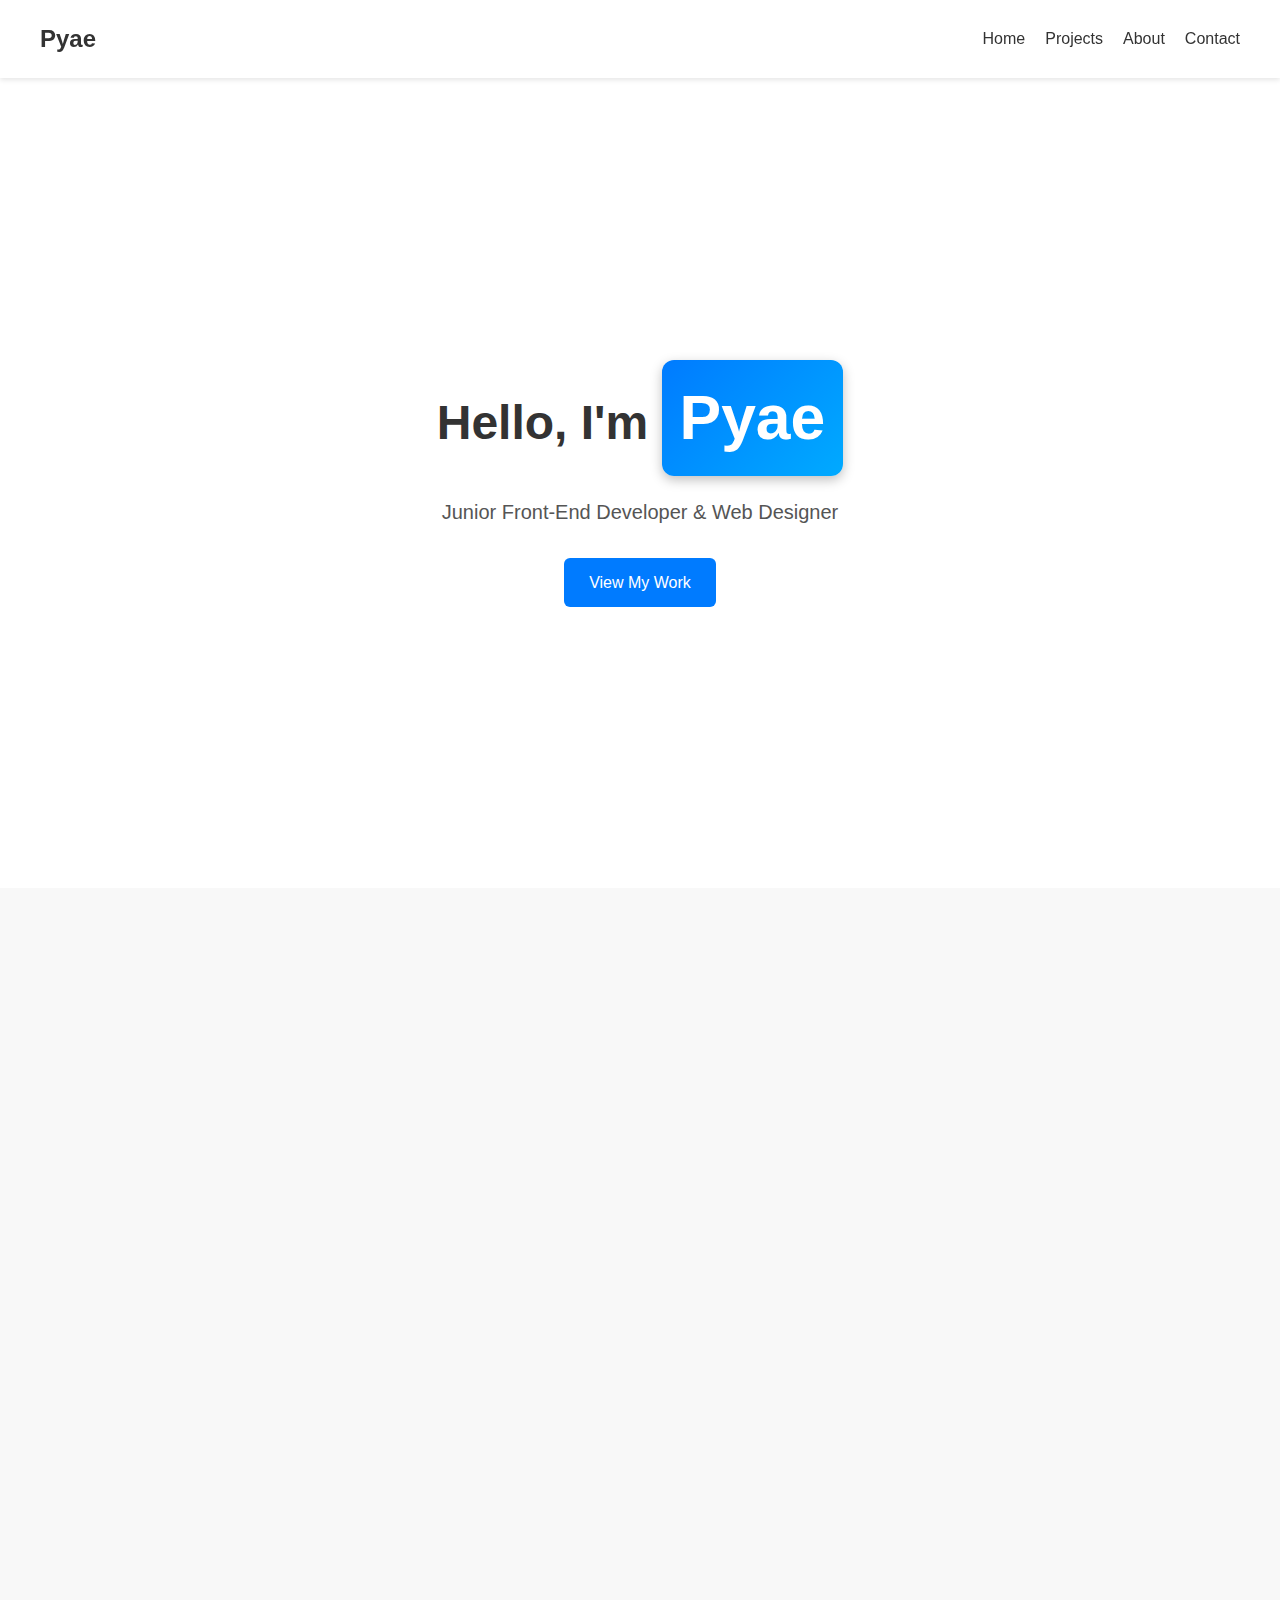
<file: portfolio-website/index.html>
<!DOCTYPE html>
<html lang="en">
<head>
    <meta charset="UTF-8" />
    <meta name="viewport" content="width=device-width, initial-scale=1.0" />
    <title>Pyae's Portfolio</title>
    <link rel="stylesheet" href="style.css" />
</head>
<body>
    
    <!-- Header / Navbar -->
    <header class="header">
        <nav class="navbar">
            <div class="logo">Pyae</div>
            <ul class="nav-links">
                <li><a href="#home">Home</a></li>
                <li><a href="#projects">Projects</a></li>
                <li><a href="#about">About</a></li>
                <li><a href="#contact">Contact</a></li>
            </ul>
        </nav>
    </header>

    <!-- Hero Section -->
    <section id="home" class="hero">
        <h1>Hello, I'm <span class="name-box">Pyae</span></h1>
        <p>Junior Front-End Developer & Web Designer</p>
        <a href="#projects" class="btn">View My Work</a>
    </section>

    <!-- Projects Section -->
    <section id="projects" class="projects">
        <h2>Projects</h2>
        <div class="project-container">
           <div class="project-card">
            <img src="images/form-validaton.png" alt="Form Validation" />
              <h3>Form Validation</h3>
              <p>A form validation project that checks user input before submitting and shows error if input is invalid.</p>
              <p class="tech">Tech used: HTML · CSS · JavaScript</p>
              <a href="Form/index.html" class="btn" target="_blank">View Project</a>
           </div>
           <div class="project-card">
            <img src="images/counter.png" alt="Counter"/>
              <h3>Counter App</h3>
              <p>A counter app that lets users increase and decrease a number dynamically.</p>
              <p class="tech">Tech used: HTML · CSS · JavaScript</p>
              <a href="Counter/index.html" class="btn" target="_blank">View Project</a>
           </div>
           <div class="project-card">
            <img src="images/to-do-list.png" alt="To-Do-List"/>
              <h3>Todo List App</h3>
              <p>A simple todo list app with add, remove, and check features.</p>
              <p class="tech">Tech used: HTML · CSS · JavaScript</p>
              <a href="To-Do-List/index.html" class="btn" target="_blank">View Project</a>
           </div>
           <div class="project-card">
            <img src="images/calculator.png" alt="Calculator"/>
              <h3>Calculator App</h3>
              <p>A simple calculator that allows users to input numbers and operators and gets a calculated result.</p>
              <p class="tech">Tech used: HTML · CSS · JavaScript</p>
              <a href="Calculator/index.html" class="btn" target="_blank">View Project</a>
           </div>
        </div>
     </section>

    <!-- About Section -->
    <section id="about" class="about">
        <h2>About Me</h2>
        <p>I’m a web designer who loves building clean, responsive, modern websites.</p>
        <ul>
            <li>Practicing HTML, CSS, and JavaScript for interactive websites.</li>
            <li>Learning responsive design with Flexbox and Grid.</li>
            <li>Passionate about building clean and user-friendly interfaces.</li>
        </ul>
    </section>

    <section id="skills" class="skills">
        <div class="skill-card">
            <h3>HTML</h3>
            <p>Practicing semantic HTML to structure web pages clearly and effectively.</p>
        </div>
        <div class="skill-card">
            <h3>CSS</h3>
            <p>Learning responsive layouts, Flexbox, Grid, and styling websites with clean design.</p>
        </div>
        <div class="skill-card">
            <h3>JavaScript</h3>
            <p>Building interactivity with DOM manipulation, events, and basic ES6 features.</p>
        </div>
        <div class="skill-card">
            <h3>Responsive Deign</h3>
            <p>Ensuring websites look good and work well on mobile, tablet, and desktop screens.</p>
        </div>
    </section>

    <!-- Contact Section -->
    <section id="contact" class="contact">
        <h2>Contact Me</h2>
        <form>
            <input type="text" placeholder="Your Name" required>
            <input type="email" placeholder="Your Email" required>
            <textarea placeholder="Your Message" required></textarea>
            <button type="submit">Send Message</button>
        </form>
    </section>

    <script src="script.js"></script>
</body>
</html>
</file>
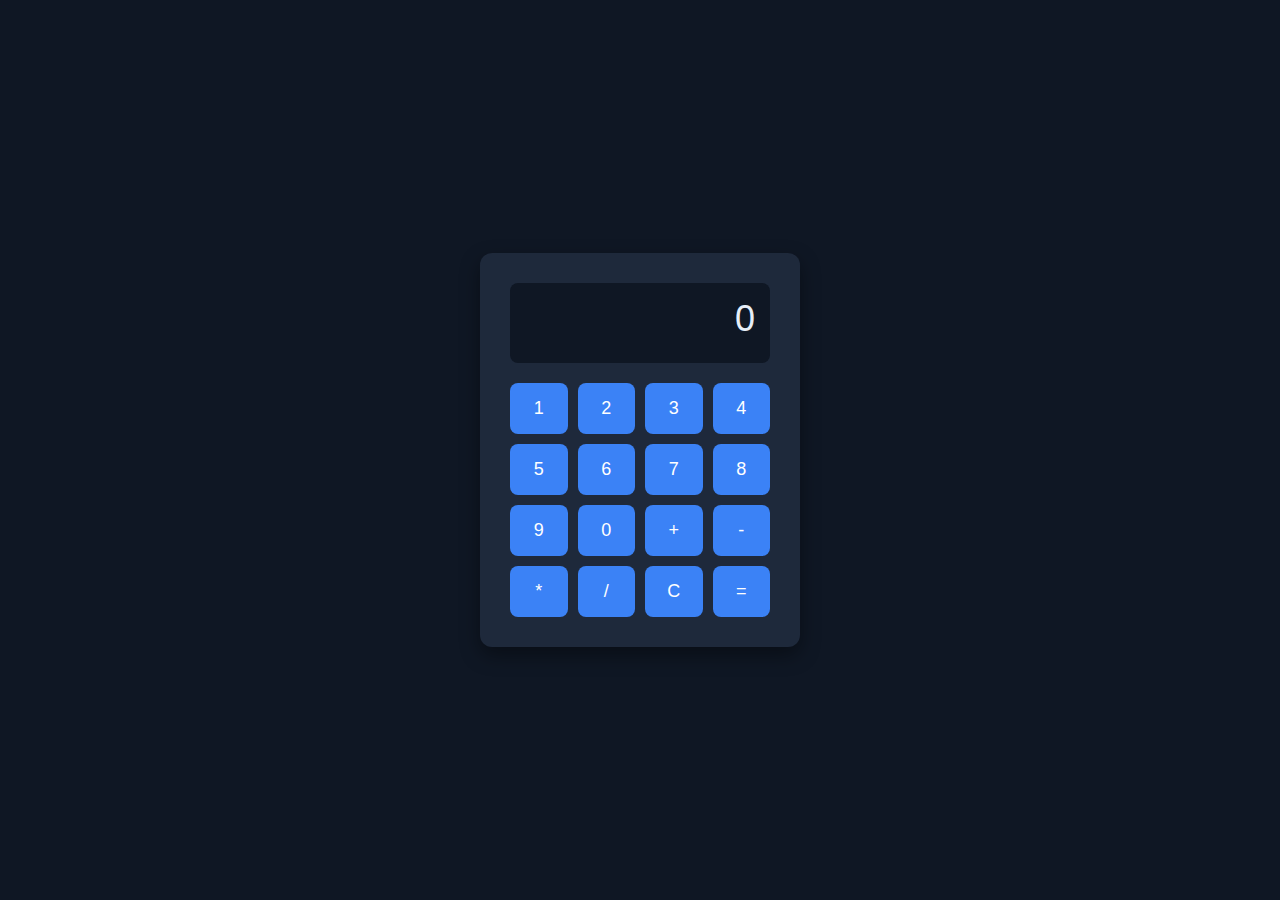
<file: portfolio-website/Calculator/index.html>
<!DOCTYPE html>
<html lang="en">
<head>
    <meta charset="UTF-8">
    <meta name="viewport" content="width=device-width, initial-scale=1.0">
    <title>Calculator</title>
    <link rel="stylesheet" href="style.css">
</head>
<body>

    <!-- Calculator Card -->
     <div class="calculator-card">

        <!-- Display -->
        <div id="display">0</div>
        
        <!-- Buttons Container -->
        <div class="buttons">

            <!-- Numbers 1-9 -->
             <button>1</button>
             <button>2</button>
             <button>3</button>
             <button>4</button>
             <button>5</button>
             <button>6</button>
             <button>7</button>
             <button>8</button>
             <button>9</button>
             <button>0</button>

             <!-- Operators -->
              <button class="operator">+</button>
              <button class="operator">-</button>
              <button class="operator">*</button>
              <button class="operator">/</button>


              <!-- Clear & Equals -->
               <button id="clear">C</button>
               <button id="equals">=</button>
        </div>
     </div>

    <script src="script.js"></script>
</body>
</html>
</file>
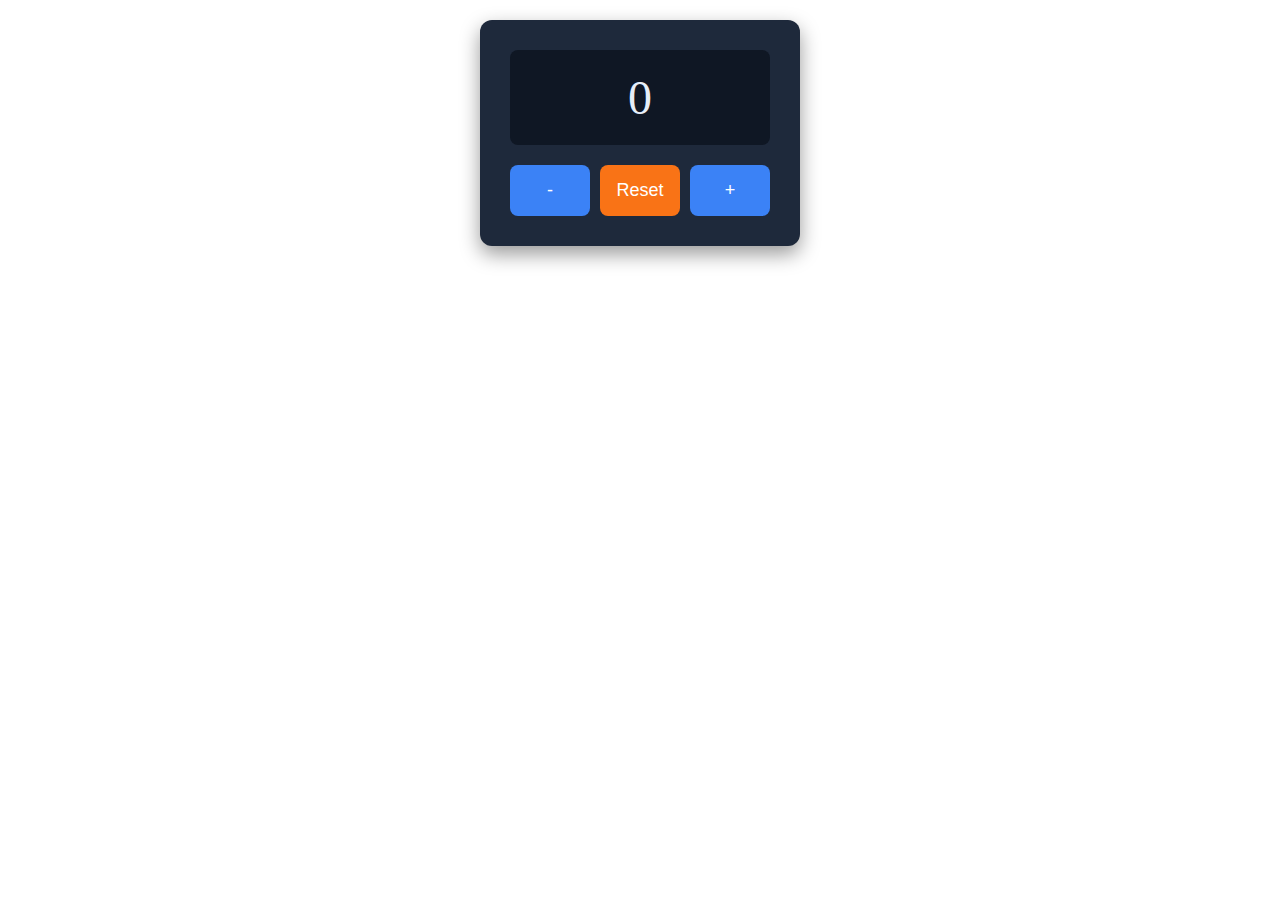
<file: portfolio-website/Counter/index.html>
<!DOCTYPE html>
<html lang="en">
<head>
    <meta charset="UTF-8">
    <meta name="viewport" content="width=device-width, initial-scale=1.0">
    <title>Counter</title>
    <link rel="stylesheet" href="styles.css">
</head>
<body>

    <!-- Counter Card -->
     <div class="counter-card">

        <!-- Display -->
         <div id="count-display">0</div>

         <!-- Buttons -->
          <div class="counter-buttons">
            <button id="decrement">-</button>
            <button id="reset">Reset</button>
            <button id="increment">+</button>
          </div>
     </div>
     
    <script src="script.js"></script>
</body>
</html>
</file>
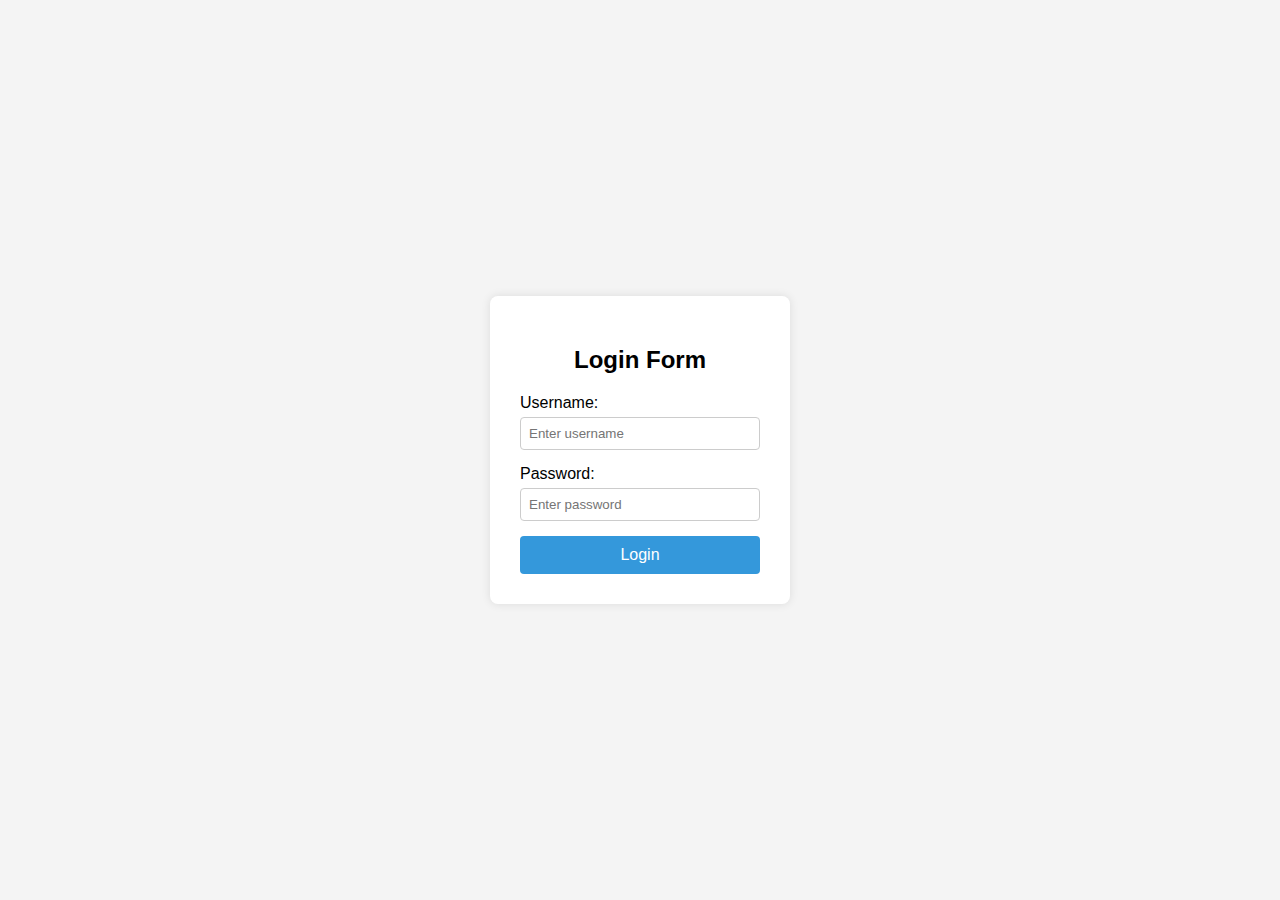
<file: portfolio-website/Form/index.html>
<!DOCTYPE html>
<html lang="en">
<head>
  <meta charset="UTF-8">
  <meta name="viewport" content="width=device-width, initial-scale=1.0">
  <title>Form</title>
  <link rel="stylesheet" href="style.css">
</head>
<body>
  <div class="container">
    <h2>Login Form</h2>
    <form id="loginForm">
      <div class="form-control">
        <label for="username">Username:</label>
        <input type="text" id="username" placeholder="Enter username">
        <small></small>
      </div>

      <div class="form-control">
        <label for="password">Password:</label>
        <input type="password" id="password" placeholder="Enter password">
        <small></small>
      </div>

      <button type="submit">Login</button>
    </form>
  </div>

  <script src="script.js"></script>
</body>
</html>
</file>
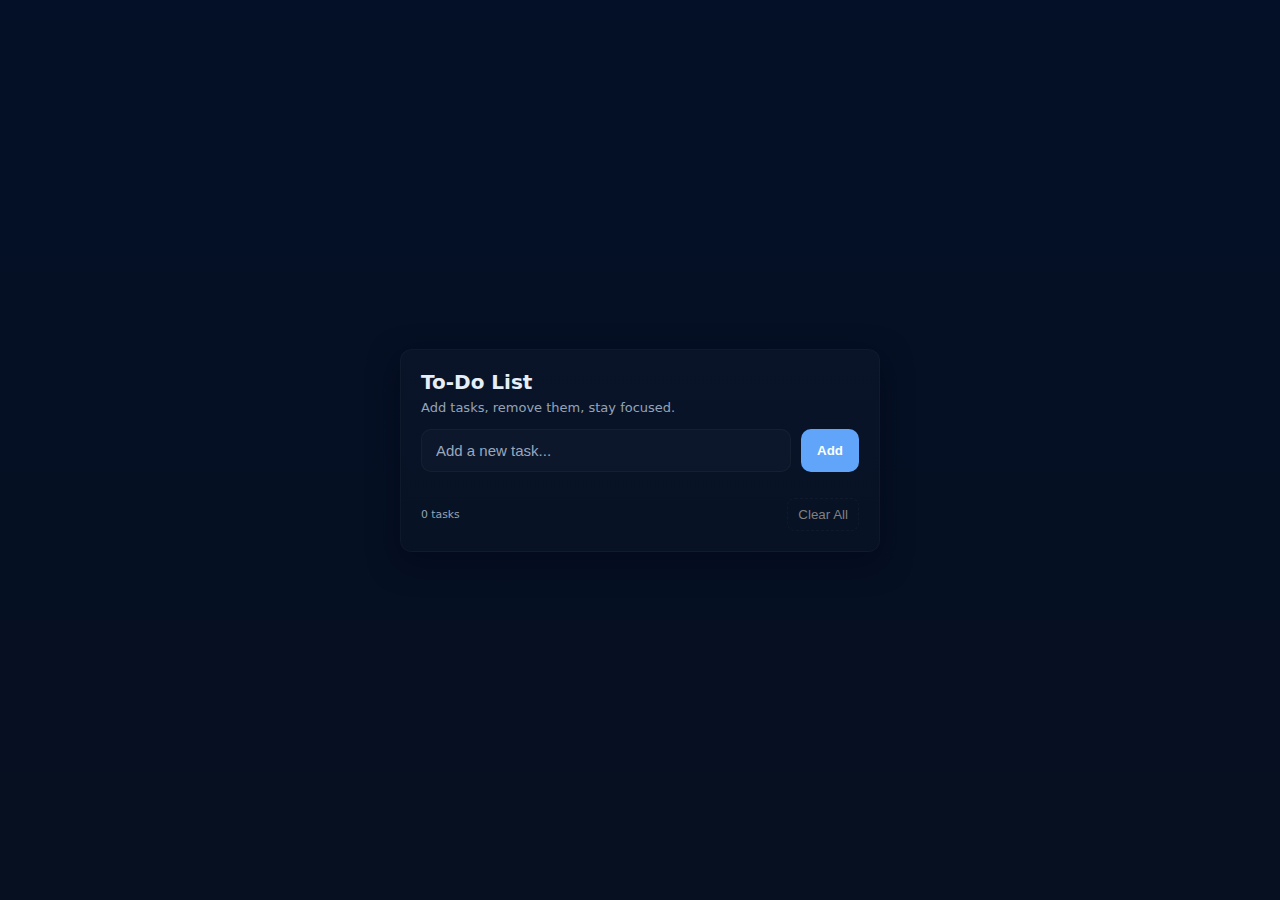
<file: portfolio-website/To-Do-List/index.html>
<!doctype html>
<html lang="en">
<head>
  <meta charset="utf-8" />
  <meta name="viewport" content="width=device-width,initial-scale=1" />
  <title>To-Do List</title>
  <link rel="stylesheet" href="style.css">
</head>
<body>
  <main class="todo-card">
    <header>
      <h1>To-Do List</h1>
      <p class="hint">Add tasks, remove them, stay focused.</p>
    </header>

    <!-- Input area -->
    <section class="input-row">
      <input id="taskInput" type="text" placeholder="Add a new task..." aria-label="New task">
      <button id="addBtn">Add</button>
    </section>

    <!-- Tasks container -->
    <section id="tasks" class="tasks" aria-live="polite">
      <!-- Task items will be rendered here -->
    </section>

    <footer class="todo-footer">
      <small id="taskCount">0 tasks</small>
      <button id="clearAll" class="ghost">Clear All</button>
    </footer>
  </main>

  <script src="script.js"></script>
</body>
</html>
</file>
<file: portfolio-website/Calculator/style.css>
/* ===== Body & Centering ===== */
body {
  font-family: Arial, sans-serif;
  background: #0f1724;      /* dark background */
  color: #e6eef8;           /* light text */
  display: flex;
  justify-content: center;
  align-items: center;
  height: 100vh;            /* full screen height */
  margin: 0;
}

/* ===== Calculator Card ===== */
.calculator-card {
  background: #1e293b;      /* dark card */
  padding: 30px;
  border-radius: 12px;
  box-shadow: 0 8px 20px rgba(0,0,0,0.4);
  text-align: center;
  width: 260px;             /* fixed width */
}

/* ===== Display ===== */
#display {
  background: #0f1724;      /* darker display */
  color: #e6eef8;
  font-size: 36px;
  padding: 15px;
  border-radius: 8px;
  margin-bottom: 20px;
  text-align: right;        /* numbers align right */
  min-height: 50px;
  transition: opacity 0.2s ease;
}

/* ===== Buttons Container ===== */
.buttons {
  display: grid;
  grid-template-columns: repeat(4, 1fr); /* 4 columns grid */
  gap: 10px;                           /* space between buttons */
}

/* ===== Buttons Style ===== */
.buttons button {
  padding: 15px;
  font-size: 18px;
  border: none;
  border-radius: 8px;
  cursor: pointer;
  background: #3b82f6;       /* blue buttons */
  color: white;
  transition: transform 0.1s, background 0.2s;
}

/* Hover & Click Effects */
.buttons button:hover {
  background: #60a5fa;
  transform: scale(1.05);
}

.buttons button:active {
  transform: scale(0.95);
}

/* ===== Operators Style ===== */
.operator {
  background: #f97316;       /* orange for operators */
}

.operator:hover {
  background: #fb923c;
}
</file>
<file: portfolio-website/Counter/styles.css>
/* Counter App Card */
.counter-card{
    background: #1e293b;
    padding: 30px;
    border-radius: 12px;
    box-shadow: 0 8px 20px rgba(0,0,0,0.4);
    text-align: center;
    width: 260px;
    margin: 20px auto;
}

/* Display */
#count-display{
    font-size: 48px;
    padding: 20px;
    margin-bottom: 20px;
    border-radius: 8px;
    background: #0f1724;
    color: #e6eef8;
    transition: color 0.2s ease, opacity 0.2s ease;
}

/* Buttons Container */
.counter-buttons{
    display: flex;
    justify-content: space-between;
    gap: 10px;
}

/*Buttons */
.counter-buttons button{
    flex: 1;
    padding: 15px;
    font-size: 18px;
    border: none;
    border-radius: 8px;
    cursor: pointer;
    background: #3b82f6;
    color: white;
    transition: transform 0.1s, background 0.2s;
}

/* Hover & Click Effects */
.counter-buttons button:hover{
    background-color: #60a5fa;
    transform: scale(1.05);
}
.counter-buttons button:active{
    transform: scale(0.95);
}

/* Optional: Special color for Reset button */
#reset{
    background: #f97316;
}
#reset:hover{
    background: #fb923c;
}
</file>
<file: portfolio-website/Form/style.css>
* {
  box-sizing: border-box;
}

body {
  font-family: Arial, sans-serif;
  background-color: #f4f4f4;
  display: flex;
  justify-content: center;
  align-items: center;
  height: 100vh;
  margin: 0;
}

.container {
  background-color: white;
  padding: 30px;
  border-radius: 8px;
  width: 300px;
  box-shadow: 0 0 10px rgba(0,0,0,0.1);
}

h2 {
  text-align: center;
  margin-bottom: 20px;
}

.form-control {
  margin-bottom: 15px;
  position: relative;
}

label {
  display: block;
  margin-bottom: 5px;
}

input {
  width: 100%;
  padding: 8px;
  border: 1px solid #ccc;
  border-radius: 4px;
}

button {
  width: 100%;
  padding: 10px;
  border: none;
  background-color: #3498db;
  color: white;
  font-size: 16px;
  border-radius: 4px;
  cursor: pointer;
  transition: 0.3s;
}

button:hover {
  background-color: #2980b9;
}

small {
  color: red;
  position: absolute;
  bottom: -18px;
  left: 0;
  font-size: 12px;
}

.form-control.error input {
  border-color: red;
}

.form-control.success input {
  border-color: green;
}
</file>
<file: portfolio-website/To-Do-List/style.css>
/* Page & font */
:root{
  --bg: #071021;
  --card: #0f1724;
  --accent: #60a5fa;
  --muted: #94a3b8;
  --card-radius: 12px;
}
*{box-sizing:border-box}
body{
  margin:0;
  min-height:100vh;
  display:flex;
  align-items:center;
  justify-content:center;
  font-family: Inter, ui-sans-serif, system-ui, -apple-system, "Segoe UI", Roboto, Arial;
  background: linear-gradient(180deg,#041027 0%,var(--bg) 100%);
  color:#e6eef8;
  padding:24px;
}

/* Card */
.todo-card{
  width:100%;
  max-width:480px;
  background: linear-gradient(180deg, rgba(255,255,255,0.02), rgba(255,255,255,0.01));
  border-radius: var(--card-radius);
  padding:20px;
  box-shadow: 0 10px 30px rgba(2,6,23,0.6);
  border:1px solid rgba(255,255,255,0.03);
}

/* Header */
.todo-card header h1{
  margin:0 0 6px 0;
  font-size:20px;
}
.todo-card .hint{
  margin:0;
  color:var(--muted);
  font-size:13px;
}

/* Input row */
.input-row{
  display:flex;
  gap:10px;
  margin-top:14px;
  margin-bottom:14px;
}
.input-row input{
  flex:1;
  padding:12px 14px;
  border-radius:10px;
  border:1px solid rgba(255,255,255,0.04);
  background: rgba(255,255,255,0.02);
  color:inherit;
  font-size:15px;
  outline: none;
}
.input-row input::placeholder{ color: #9aa7bd; }
.input-row button{
  padding:12px 16px;
  border-radius:10px;
  border:none;
  background:var(--accent);
  color:white;
  font-weight:600;
  cursor:pointer;
  transition: transform .08s ease, background .12s;
}
.input-row button:hover{ transform:translateY(-2px); }

/* Tasks list */
.tasks{
  display:flex;
  flex-direction:column;
  gap:10px;
  margin-top:6px;
  margin-bottom:12px;
}

/* Single task */
.task {
  display:flex;
  align-items:center;
  justify-content:space-between;
  gap:12px;
  padding:10px 12px;
  border-radius:10px;
  background: rgba(255,255,255,0.015);
  border:1px solid rgba(255,255,255,0.02);
  transition: transform .12s ease, opacity .12s ease;
  opacity:1;
}
.task .text{ flex:1; font-size:15px; }
.task button {
  border:none;
  background:transparent;
  color:var(--muted);
  cursor:pointer;
  padding:6px 8px;
  border-radius:8px;
}
.task button:hover{ color:white; background: rgba(255,255,255,0.03); transform:translateY(-1px); }

/* Footer */
.todo-footer{
  display:flex;
  justify-content:space-between;
  align-items:center;
  gap:10px;
  color:var(--muted);
  font-size:13px;
  margin-top:8px;
}
.ghost{
  background:transparent;
  border:1px dashed rgba(255,255,255,0.03);
  padding:8px 10px;
  border-radius:8px;
  cursor:pointer;
  color: gray;
}

/* Small responsive tweak */
@media (max-width:420px){
  .todo-card{ padding:16px; width:92%; }
  .input-row button{ padding:10px 12px; }
}
</file>
<file: portfolio-website/style.css>
/* ===== GLOBAL RESET ===== */
* {
  margin: 0;
  padding: 0;
  box-sizing: border-box;
}

body {
  font-family: Arial, Helvetica, sans-serif;
  background: #f8f8f8;
  color: #333;
  line-height: 1.6;
}

/* ===== HEADER ===== */
.header {
  background: white;
  width: 100%;
  padding: 20px 40px;
  box-shadow: 0 2px 5px rgba(0,0,0,0.1);
  position: sticky;
  top: 0;
  z-index: 1000;
}

.navbar {
  display: flex;
  align-items: center;
  justify-content: space-between;
}

.logo {
  font-size: 24px;
  font-weight: bold;
}

.nav-links {
  list-style: none;
  display: flex;
  gap: 20px;
}

.nav-links a {
  text-decoration: none;
  color: #333;
  font-weight: 500;
}

.nav-links a:hover {
  color: #007bff;
}
section {
    opacity: 0;
    transform: translateY(50px);
    transition: all 0.8s ease-out;
}

section.show {
    opacity: 1;
    transform: translateY(0);
}

/* ===== HERO SECTION ===== */
.name-box {
    background: linear-gradient(135deg, #007bff, #00aaff); /* gradient blue */
    color: white;
    padding: 8px 18px;
    border-radius: 12px;
    font-weight: bold;
    font-size: 1.3em;
    display: inline-block;
    box-shadow: 0 4px 12px rgba(0, 0, 0, 0.25); /* soft shadow */
    transition: transform 0.3s ease, box-shadow 0.3s ease;
}

/* Hover effect */
.name-box:hover {
    transform: scale(1.1);
    box-shadow: 0 6px 16px rgba(0, 0, 0, 0.35); /* slightly stronger shadow */
}


.hero {
  height: 90vh;
  display: flex;
  flex-direction: column;
  align-items: center;
  justify-content: center;
  text-align: center;
  padding: 40px;
  background: white;
}

.hero h1 {
  font-size: 48px;
  margin-bottom: 20px;
}

.hero p {
  font-size: 20px;
  margin-bottom: 30px;
  color: #555;
}

.btn {
  display: inline-block;
  padding: 12px 25px;
  background: #007bff;
  color: white;
  text-decoration: none;
  border-radius: 6px;
  transition: 0.3s;
}

.btn:hover {
  background: #0056b3;
}
.hero .btn:hover{
    background-color: #0056b3; 
    transform: scale(1.05);
    transition: all 0.3s ease;
}

/* ===== PROJECTS SECTION ===== */
.projects {
  padding: 80px 40px;
  background: #f0f0f0;
}

.projects h2 {
  text-align: center;
  margin-bottom: 40px;
  font-size: 32px;
}

.project-container {
  display: grid;
  grid-template-columns: repeat(auto-fit, minmax(260px, 1fr));
  gap: 30px;
}

.project-card {
    display: flex;               
    flex-direction: column;      
    justify-content: space-between; 
    background: white;
    padding: 20px;
    border-radius: 10px;
    box-shadow: 0 2px 5px rgba(0,0,0,0.1);
    text-align: center;
}


.project-card h3 {
  margin-bottom: 10px;
}

.project-card .btn {
  margin-top: 20px;       
  align-self: center;     
  padding: 8px 16px;
  background-color: #007bff;
  color: white;
  text-decoration: none;
  border-radius: 5px;
}

.project-card img {
    width: 100%;
    max-height: 250px;     
    object-fit: contain;    
    border-radius: 8px;
    margin-bottom: 15px;
}
.tech {
  font-size: 14px;
  color: #777;
  margin-bottom: 10px;
}

/* ===== ABOUT SECTION ===== */
.about {
  padding: 80px 40px;
  background: white;
}

.about h2 {
  text-align: center;
  margin-bottom: 20px;
}

.about p {
  max-width: 700px;
  margin: 0 auto;
  font-size: 18px;
  color: #555;
}

/* ===== CONTACT SECTION ===== */
.contact {
  padding: 80px 40px;
  background: #f8f8f8;
}

.contact h2 {
  text-align: center;
  margin-bottom: 30px;
}

form {
  max-width: 600px;
  margin: 0 auto;
  display: flex;
  flex-direction: column;
  gap: 15px;
}

input, textarea {
  padding: 12px;
  border-radius: 5px;
  border: 1px solid #ccc;
}

button {
  padding: 12px;
  background: #007bff;
  color: white;
  border: none;
  border-radius: 6px;
  font-size: 16px;
  cursor: pointer;
}

button:hover {
  background: #0056b3;
}

/* Hover effect for project cards */
.project-card:hover {
    transform: translateY(-10px);
    box-shadow: 0 8px 20px rgba(0,0,0,0.2);
    transition: 0.3s;
}
.about ul {
    max-width: 600px;
    margin: 20px auto 0 auto;
    padding-left: 20px;
    list-style-type: disc;
    color: #555;
    font-size: 18px;
}
/* Contact Form Styling */
.contact form input,
.contact form textarea {
    width: 100%;
    padding: 12px;
    border: 1px solid #ccc;
    border-radius: 6px;
    font-size: 16px;
}

.contact form button {
    width: 150px;
    padding: 12px;
    background: #007bff;
    color: white;
    border: none;
    border-radius: 6px;
    font-size: 16px;
    cursor: pointer;
    transition: 0.3s;
}

.contact form button:hover {
    background: #0056b3;
}

/* Skills Section */
.skills {
    padding: 80px 40px;
    background: #f0f0f0;

    display: flex;
    flex-wrap: wrap;
    justify-content: center;
    gap: 20px;
}
.skill-card{
    background: white;
    padding:20px;
    border-radius: 10px;
    box-shadow: 0 2px 5px rgba(0,0,0,0.1);
    margin-bottom: 20px;
    text-align: center;

    max-width: 250px; /* limit card width*/
    flex: 1 1 250px; /* responsive flex behavior*/
}
.skill-card h3{
    margin-bottom: 10px;
    font-size: 22px;
}
.skill-card p{
    color: #555;
    font-size: 16px;
}
.skill-card:hover{
    transform: scale(1.05);
    transition: transform 0.3s ease;
}

/* ===== RESPONSIVE STYLES ===== */

/* Small devices: phones */
@media (max-width: 600px) {
    /* Hero Section */
    .hero h1 {
        font-size: 32px;
    }
    .hero p {
        font-size: 16px;
    }
    .hero .btn {
        padding: 10px 20px;
        font-size: 14px;
    }

    /* Projects Section */
    .project-container {
        grid-template-columns: 1fr; /* single column */
    }
    .project-card img {
        max-height: 200px;
    }

    /* Skills Section */
    .skills {
        flex-direction: column; /* stack cards */
        gap: 15px;
    }

    /* Navbar */
    .nav-links {
        flex-direction: column;
        gap: 10px;
    }

    /* Contact form */
    .contact form {
        width: 90%; /* slightly smaller on mobile */
    }
}

/* Medium devices: tablets */
@media (min-width: 601px) and (max-width: 992px) {
    .hero h1 {
        font-size: 40px;
    }
    .hero p {
        font-size: 18px;
    }
    .project-card img {
        max-height: 220px;
    }
    .skills {
        flex-wrap: wrap;
    }
}

/* Optional: adjust navbar font on medium devices */
@media (max-width: 992px) {
    .nav-links a {
        font-size: 14px;
    }
}
</file>
